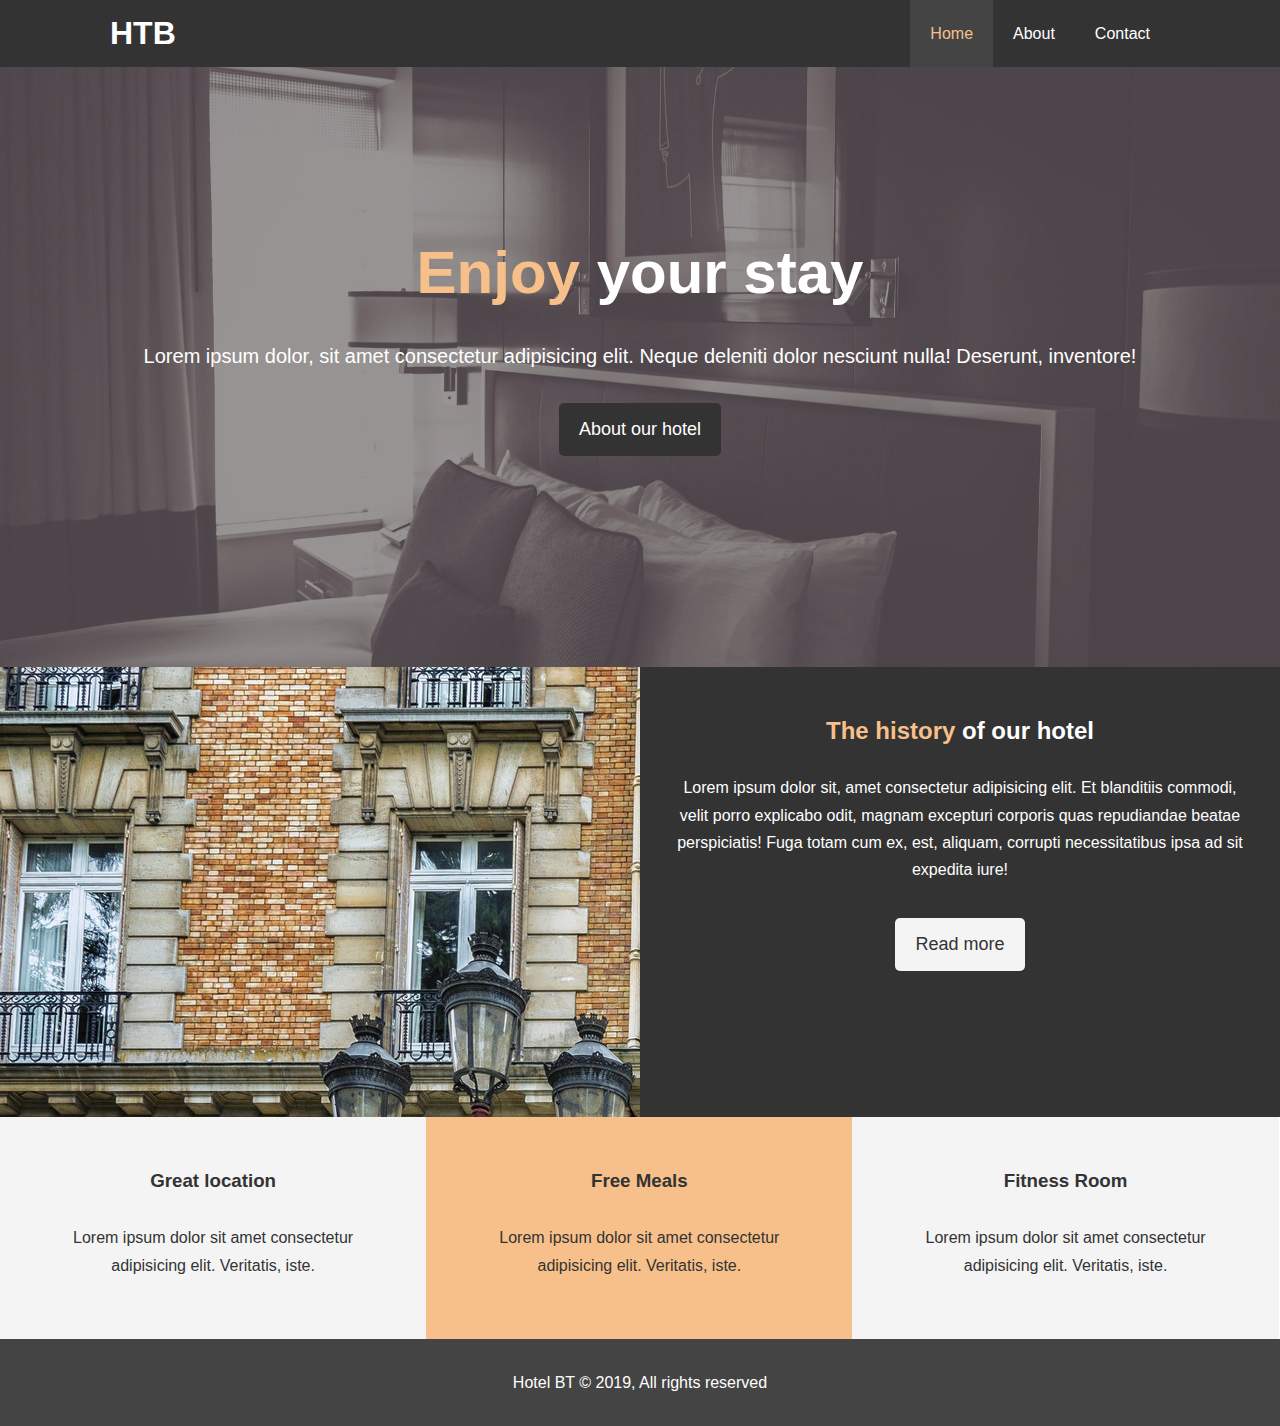
<file: index.html>
<!DOCTYPE html>
<html lang="en">
  <head>
    <meta charset="UTF-8" />
    <meta name="viewport" content="width=device-width, initial-scale=1.0" />
    <meta http-equiv="X-UA-Compatible" content="ie=edge" />
    <meta
      name="description"
      content="Welcome to the most extraordinary hotel in Boston Massachusetts"
    />
    <meta name="keywords" content="hotel,boston hotel,new england hotel" />
    <link
      rel="stylesheet"
      href="https://use.fontawesome.com/releases/v5.6.1/css/all.css"
      integrity="sha384-gfdkjb5BdAXd+lj+gudLWI+BXq4IuLW5IT+brZEZsLFm++aCMlF1V92rMkPaX4PP"
      crossorigin="anonymous"
    />
    <title>Hotel BT | Welcome</title>
    <link rel="stylesheet" href="style/styles.css" />
    <link
      rel="stylesheet"
      media="screen and (max-width: 768px) "
      href="style/mobile.css"
    />
  </head>
  <body>
    <header>
      <nav id="navbar">
        <div class="container">
          <h1 class="logo"><a href="index.html">HTB</a></h1>
          <ul>
            <li><a class="current" href="index.html">Home</a></li>
            <li><a href="about.html">About</a></li>
            <li><a href="contact.html">Contact</a></li>
          </ul>
        </div>
      </nav>
      <div id="showcase">
        <div class="container">
          <div class="showcase-content">
            <h1><span class="text-primary">Enjoy </span>your stay</h1>
            <p class="lead">
              Lorem ipsum dolor, sit amet consectetur adipisicing elit. Neque
              deleniti dolor nesciunt nulla! Deserunt, inventore!
            </p>
            <a class="btn" href="about.html">About our hotel</a>
          </div>
        </div>
      </div>
    </header>
    <section id="home-info" class="bg-dark">
      <div class="info-img"></div>
      <div class="info-content">
        <h2><span class="text-primary">The history</span> of our hotel</h2>
        <p>
          Lorem ipsum dolor sit, amet consectetur adipisicing elit. Et
          blanditiis commodi, velit porro explicabo odit, magnam excepturi
          corporis quas repudiandae beatae perspiciatis! Fuga totam cum ex, est,
          aliquam, corrupti necessitatibus ipsa ad sit expedita iure!
        </p>
        <a href="about.html" class="btn btn-light">Read more</a>
      </div>
    </section>
    <section id="features">
      <div class="box bg-light">
        <i class="fas fa-hotel fa-2x"></i>
        <h3>Great location</h3>
        <p>
          Lorem ipsum dolor sit amet consectetur adipisicing elit. Veritatis,
          iste.
        </p>
      </div>
      <div class="box bg-primary">
        <i class="fas fa-utensils fa-2x"></i>
        <h3>Free Meals</h3>
        <p>
          Lorem ipsum dolor sit amet consectetur adipisicing elit. Veritatis,
          iste.
        </p>
      </div>
      <div class="box bg-light">
        <i class="fas fa-dumbbell fa-2x"></i>
        <h3>Fitness Room</h3>
        <p>
          Lorem ipsum dolor sit amet consectetur adipisicing elit. Veritatis,
          iste.
        </p>
      </div>
    </section>
    <div class="clr"></div>
    <footer id="main-footer">
      <p>Hotel BT &copy; 2019, All rights reserved</p>
    </footer>
  </body>
</html>
</file>
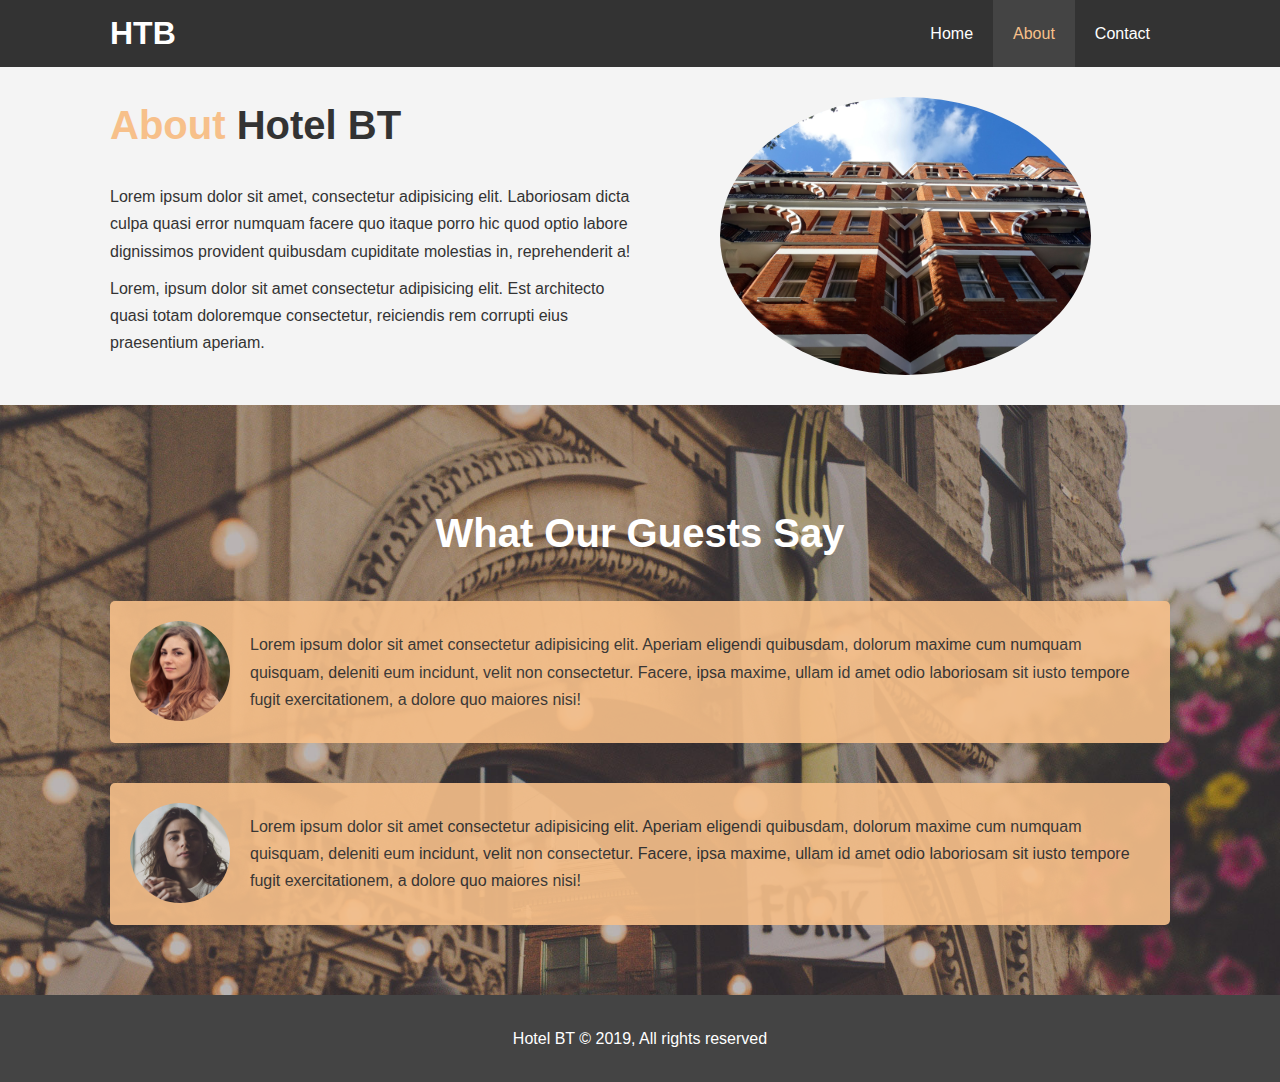
<file: about.html>
<!DOCTYPE html>
<html lang="en">
  <head>
    <meta charset="UTF-8" />
    <meta name="viewport" content="width=device-width, initial-scale=1.0" />
    <meta http-equiv="X-UA-Compatible" content="ie=edge" />
    <meta
      name="description"
      content="Welcome to the most extraordinary hotel in Boston Massachusetts"
    />
    <meta name="keywords" content="hotel,boston hotel,new england hotel" />

    <title>Hotel BT | About</title>
    <link rel="stylesheet" href="style/styles.css" />
    <link
      rel="stylesheet"
      media="screen and (max-width: 768px) "
      href="style/mobile.css"
    />
  </head>
  <body>
    <header>
      <nav id="navbar">
        <div class="container">
          <h1 class="logo"><a href="index.html">HTB</a></h1>
          <ul>
            <li><a href="index.html">Home</a></li>
            <li><a class="current" href="about.html">About</a></li>
            <li><a href="contact.html">Contact</a></li>
          </ul>
        </div>
      </nav>
    </header>
    <section id="about-info" class="bg-light py-3">
      <div class="container">
        <div class="info-left">
          <h1 class="l-heading">
            <span class="text-primary ">About</span> Hotel BT
          </h1>
          <p>
            Lorem ipsum dolor sit amet, consectetur adipisicing elit. Laboriosam
            dicta culpa quasi error numquam facere quo itaque porro hic quod
            optio labore dignissimos provident quibusdam cupiditate molestias
            in, reprehenderit a!
          </p>
          <p>
            Lorem, ipsum dolor sit amet consectetur adipisicing elit. Est
            architecto quasi totam doloremque consectetur, reiciendis rem
            corrupti eius praesentium aperiam.
          </p>
        </div>
        <div class="info-right">
          <img src="./img/photo-2.jpg" alt="hotel" />
        </div>
      </div>
    </section>
    <div class="clr"></div>

    <section id="testimonials" class="py-3">
      <div class="container">
        <h2 class="l-heading">What Our Guests Say</h2>
        <div class="testimonial bg-primary">
          <img src="./img/person-1.jpg" alt="Samantha" />
          <p>
            Lorem ipsum dolor sit amet consectetur adipisicing elit. Aperiam
            eligendi quibusdam, dolorum maxime cum numquam quisquam, deleniti
            eum incidunt, velit non consectetur. Facere, ipsa maxime, ullam id
            amet odio laboriosam sit iusto tempore fugit exercitationem, a
            dolore quo maiores nisi!
          </p>
        </div>

        <div class="testimonial bg-primary">
          <img src="./img/person-2.jpg" alt="Jen" />
          <p>
            Lorem ipsum dolor sit amet consectetur adipisicing elit. Aperiam
            eligendi quibusdam, dolorum maxime cum numquam quisquam, deleniti
            eum incidunt, velit non consectetur. Facere, ipsa maxime, ullam id
            amet odio laboriosam sit iusto tempore fugit exercitationem, a
            dolore quo maiores nisi!
          </p>
        </div>
      </div>
    </section>

    <footer id="main-footer">
      <p>Hotel BT &copy; 2019, All rights reserved</p>
    </footer>
  </body>
</html>
</file>
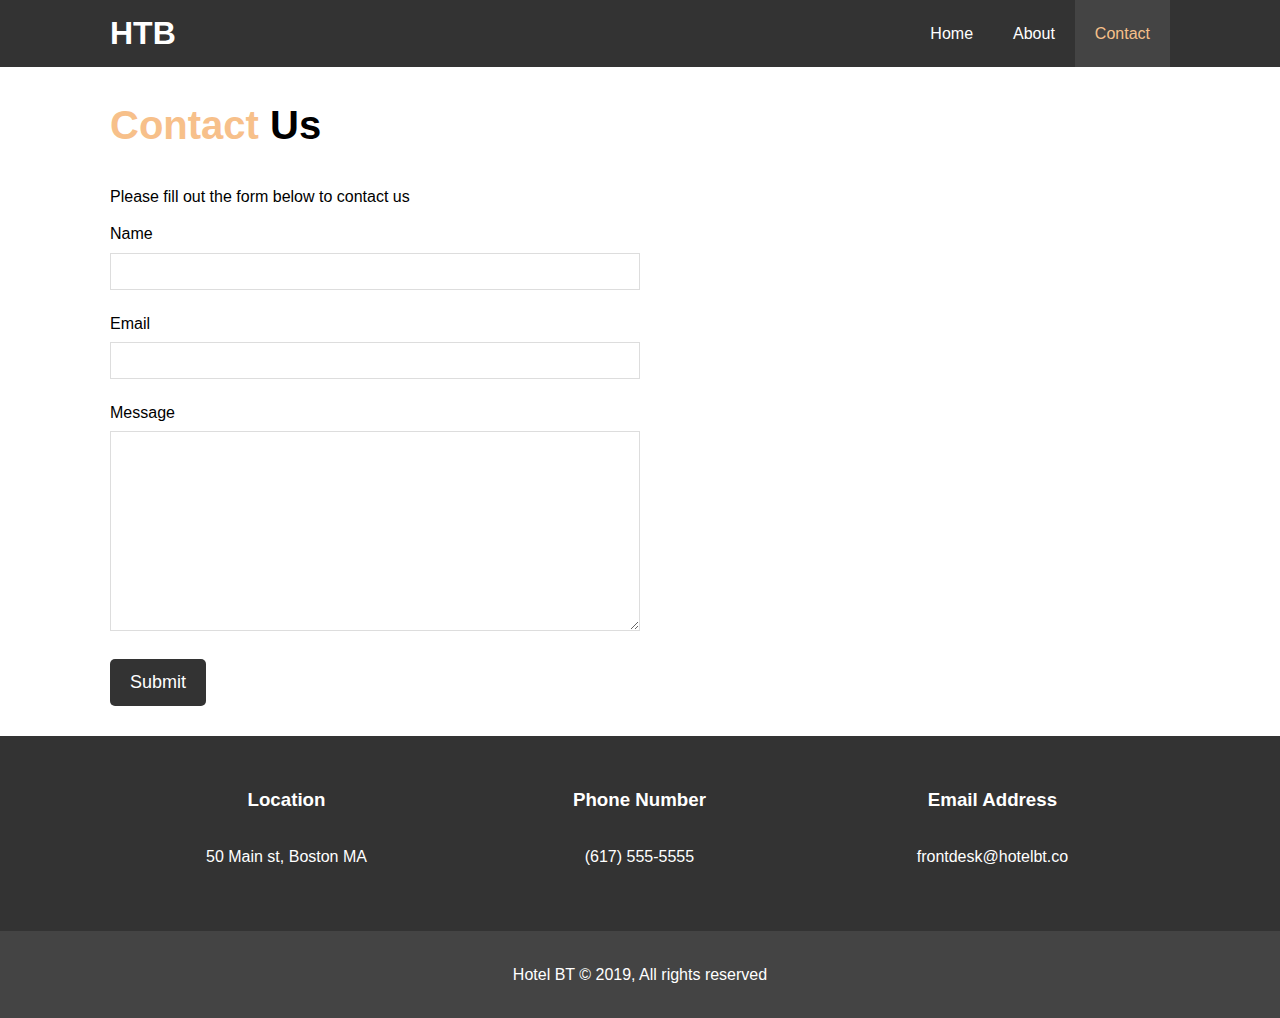
<file: contact.html>
<!DOCTYPE html>
<html lang="en">
  <head>
    <meta charset="UTF-8" />
    <meta name="viewport" content="width=device-width, initial-scale=1.0" />
    <meta http-equiv="X-UA-Compatible" content="ie=edge" />
    <meta
      name="description"
      content="Welcome to the most extraordinary hotel in Boston Massachusetts"
    />
    <meta name="keywords" content="hotel,boston hotel,new england hotel" />
    <link
      rel="stylesheet"
      href="https://use.fontawesome.com/releases/v5.6.1/css/all.css"
      integrity="sha384-gfdkjb5BdAXd+lj+gudLWI+BXq4IuLW5IT+brZEZsLFm++aCMlF1V92rMkPaX4PP"
      crossorigin="anonymous"
    />
    <title>Hotel BT | contact</title>
    <link rel="stylesheet" href="style/styles.css" />
    <link
      rel="stylesheet"
      media="screen and (max-width: 768px) "
      href="style/mobile.css"
    />
  </head>
  <body>
    <header>
      <nav id="navbar">
        <div class="container">
          <h1 class="logo"><a href="index.html">HTB</a></h1>
          <ul>
            <li><a href="index.html">Home</a></li>
            <li><a href="about.html">About</a></li>
            <li><a class="current" href="contact.html">Contact</a></li>
          </ul>
        </div>
      </nav>
    </header>

    <section id="contact-form" class="py-3">
      <div class="container">
        <h1 class="l-heading"><span class="text-primary">Contact</span> Us</h1>
        <p>Please fill out the form below to contact us</p>
        <form action="process.php">
          <div class="form-group">
            <label for="name">Name</label>
            <input type="text" name="name" id="name" />
          </div>
          <div class="form-group">
            <label for="email">Email</label>
            <input type="email" name="email" id="email" />
          </div>
          <div class="form-group">
            <label for="message">Message</label>
            <textarea name="message" id="message"></textarea>
          </div>
          <button type="submit" class="btn btn-mobile">Submit</button>
        </form>
      </div>
    </section>

    <section id="contact-info" class="bg-dark">
      <div class="container">
        <div class="box">
          <i class="fas fa-hotel fa-2x"></i>
          <h3>Location</h3>
          <p>50 Main st, Boston MA</p>
        </div>
        <div class="box">
          <i class="fas fa-phone fa-2x"></i>
          <h3>Phone Number</h3>
          <p>(617) 555-5555</p>
        </div>
        <div class="box">
          <i class="fas fa-envelope fa-2x"></i>
          <h3>Email Address</h3>
          <p>frontdesk@hotelbt.co</p>
        </div>
      </div>
    </section>

    <footer id="main-footer">
      <p>Hotel BT &copy; 2019, All rights reserved</p>
    </footer>
  </body>
</html>
</file>
<file: style/mobile.css>
#navbar .logo {
  float: none;
  text-align: center;
}

#navbar ul,
#navbar ul li {
  float: none;
}

#navbar ul li a {
  padding: 5px;
  border-bottom: #444 dotted 1px;
}

/* home info */

#home-info {
  padding: 25px;
}

#home-info .info-img {
  display: none;
}

#home-info .info-content {
  float: none;
  width: 100%;
  height: 100%;
}
/* boxes */
.box {
  float: none;
  width: 100%;
}

/* about info */
#about-info .info-right,
#about-info .info-left {
  float: none;
  width: 100%;
}
#about-info .info-right {
  margin-top: 30px;
}

.l-heading {
  text-align: center;
}

/* contact form */
#contact-form input,
#contact-form textarea {
  width: 100%;
}

.btn-mobile {
  width: 100%;
}
</file>
<file: style/styles.css>
/* basis setup */
@import url ("./variables.css");
@import url ("./typography.css");

/* reset */
* {
  margin: 0;
  padding: 0;
  box-sizing: border-box;
}
/* main styling */
html,
body {
  font-family: "Segoe UI", Tahoma, Geneva, Verdana, sans-serif;
  line-height: 1.7em;
}

a {
  color: #333;
  text-decoration: none;
}
h1,
h2,
h3 {
  padding-bottom: 20px;
}
p {
  margin: 10px 0;
}

/* utility classes */
.container {
  margin: auto;
  max-width: 1100px;
  overflow: auto;
  padding: 0px 20px;
}
.text-primary {
  color: #f7c08a;
}

.lead {
  font-size: 20px;
}
.btn {
  display: inline-block;
  font-size: 18px;
  color: #fff;
  background-color: #333;
  padding: 13px 20px;
  border: 0;
  cursor: pointer;
  border-radius: 5px;
}
.btn:hover {
  background: #f7c08a;
  color: #333;
}

.btn-light {
  background: #f4f4f4;
  color: #333;
}
.bg-dark {
  background: #333;
  color: #fff;
}

.bg-light {
  background: #f4f4f4;
  color: #333;
}

.bg-primary {
  background: #f7c08a;
  color: #333;
}
.clr {
  clear: both;
}
.l-heading {
  font-size: 40px;
  line-height: 1.4;
}

/* padding */
.py-1 {
  padding: 10px 0px;
}
.py-2 {
  padding: 20px 0px;
}
.py-3 {
  padding: 30px 0px;
}

/* navbar */

#navbar {
  background: #333;
  color: #fff;
  overflow: auto;
}
#navbar a {
  color: #fff;
}

#navbar .logo {
  float: left;
  padding-top: 20px;
}

#navbar ul {
  list-style: none;
  float: right;
}

#navbar ul li {
  float: left;
}

#navbar ul li a {
  display: block;
  padding: 20px;
  text-align: center;
}

#navbar ul li a:hover,
#navbar ul li a.current {
  background: #444;
  color: #f7c08a;
}

/* showcase */
#showcase {
  background: url("../img/showcase.jpg") no-repeat center center/cover;
  height: 600px;
}

#showcase .showcase-content {
  color: #fff;
  text-align: center;
  padding-top: 170px;
}

#showcase .showcase-content h1 {
  font-size: 60px;
  line-height: 1.2em;
}

#showcase .showcase-content p {
  padding-bottom: 20px;
  line-height: 1.7em;
}

/* home info    */
#home-info {
  height: 450px;
}
#home-info .info-img {
  float: left;
  width: 50%;
  background: url("../img/photo-1.jpg") no-repeat;
  min-height: 100%;
}

#home-info .info-content {
  float: right;
  width: 50%;
  height: 100%;
  text-align: center;
  padding: 50px 30px;
  overflow: hidden;
}

#home-info .info-content p {
  padding-bottom: 25px;
}

/* features */
.box {
  float: left;
  width: 33.3%;
  padding: 50px;
  text-align: center;
}
.box i {
  margin-bottom: 10px;
}
/* About info */

#about-info .info-right {
  float: right;
  width: 50%;
  min-height: 100%;
}

#about-info .info-right img {
  display: block;
  margin: auto;
  width: 70%;
  border-radius: 50%;
}

#about-info .info-left {
  float: left;
  width: 50%;
  min-height: 100%;
}

/* Testimonials */
#testimonials {
  height: 100%;
  background: url("../img/test-bg.jpg") no-repeat center center/cover;
  padding-top: 100px;
}

#testimonials h2 {
  color: #fff;
  text-align: center;
  padding-bottom: 40px;
}

#testimonials .testimonial {
  padding: 20px;
  margin-bottom: 40px;
  border-radius: 5px;
  opacity: 0.9;
}

#testimonials .testimonial img {
  width: 100px;
  float: left;
  margin-right: 20px;
  border-radius: 50%;
}
/* contact form */
#contact-form .form-group {
  margin-bottom: 20px;
}
#contact-form label {
  display: block;
  margin-bottom: 5px;
}
#contact-form input,
#contact-form textarea {
  width: 50%;
  padding: 10px;
  border: 1px #ddd solid;
}

#contact-form textarea {
  height: 200px;
}

#contact-form input:focus,
#contact-form textarea:focus {
  outline: none;
  border-color: #f7c08a;
}
/* Footer */
#main-footer {
  text-align: center;
  background: #444;
  color: #fff;
  padding: 20px;
}
</file>
